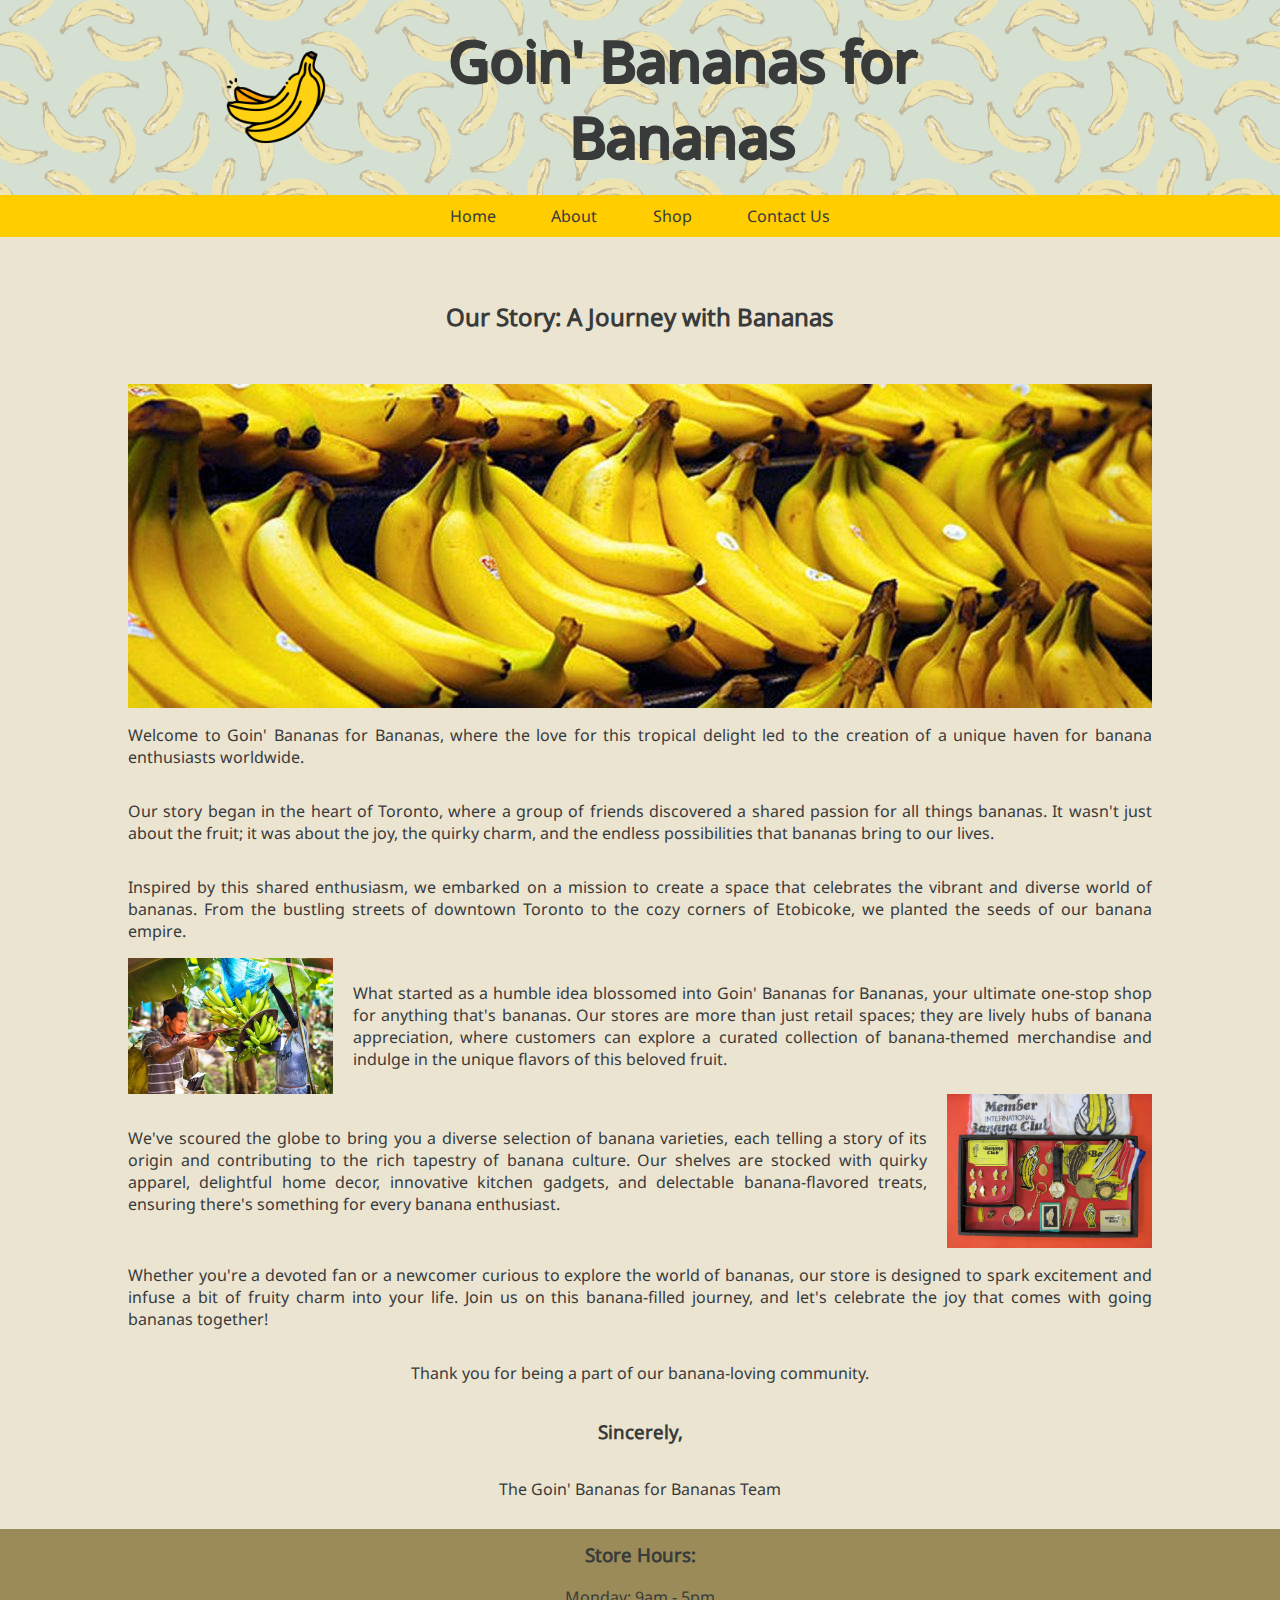
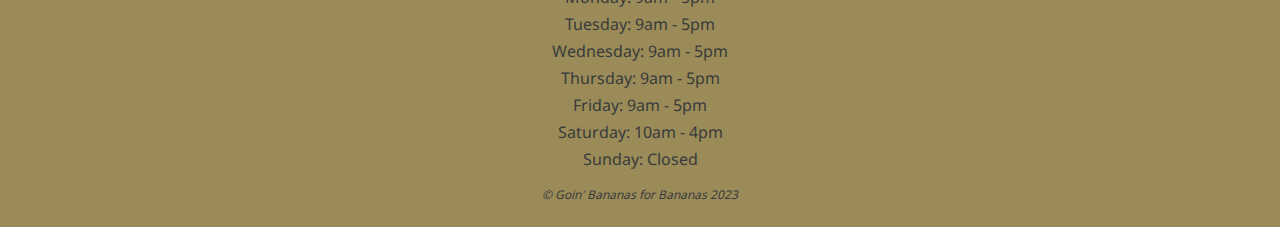
<file: webpages/about.html>
<!DOCTYPE html>
<html lang="en">
<head>
    <meta charset="UTF-8">
    <meta name="viewport" content="width= device-width, initial-scale=1.0">
    <title>About Us</title>
    <link rel="stylesheet" href="../css/style.css">
    <link rel="icon" href="../images/favicon.ico">
</head>
<body class="flex">
<header class="center-text">
    <div class="header-content">
        <img src="../images/logo.png" alt="Logo" id="header-logo">
        <div>
            <h1 id="banner-text-small"> Goin' Bananas for Bananas </h1>
        </div>
    </div>
</header>

<nav id="top-navbar">
    <a href="../index.html">Home</a>
    <a href="#">About</a>
    <a href="shop.html">Shop</a>
    <a href="contact-us.html">Contact Us</a>
</nav>

<main class="flex">

    <h2>Our Story: A Journey with Bananas</h2>

    <img src="../images/banana-row.jpg" alt="Bananas arranged in a row">

    <p>
        Welcome to Goin' Bananas for Bananas, where the love for this tropical delight led to the creation of a unique
        haven for banana enthusiasts worldwide.
    </p>

    <p>
        Our story began in the heart of Toronto, where a group of friends discovered a shared passion for all things
        bananas. It wasn't just about the fruit; it was about the joy, the quirky charm, and the endless possibilities
        that bananas bring to our lives.
    </p>

    <p>
        Inspired by this shared enthusiasm, we embarked on a mission to create a space that celebrates the vibrant and
        diverse world of bananas. From the bustling streets of downtown Toronto to the cozy corners of Etobicoke, we
        planted the seeds of our banana empire.
    </p>

    <div class="flex-container">
        <img class="small-image" src="../images/harvest.jpg" alt="Harvesting bananas">
        <p>
            What started as a humble idea blossomed into Goin' Bananas for Bananas, your ultimate one-stop shop for anything
            that's bananas. Our stores are more than just retail spaces; they are lively hubs of banana appreciation, where
            customers can explore a curated collection of banana-themed merchandise and indulge in the unique flavors of
            this beloved fruit.
        </p>
    </div>

    <div class="flex-container merch">
        <p>
            We've scoured the globe to bring you a diverse selection of banana varieties, each telling a story of its origin
            and contributing to the rich tapestry of banana culture. Our shelves are stocked with quirky apparel, delightful
            home decor, innovative kitchen gadgets, and delectable banana-flavored treats, ensuring there's something for
            every banana enthusiast.
        </p>
        <img class="small-image" src="../images/banana-merch.jpg" alt="Banana merchandise">
    </div>
    <p>
        Whether you're a devoted fan or a newcomer curious to explore the world of bananas, our store is designed to
        spark excitement and infuse a bit of fruity charm into your life. Join us on this banana-filled journey, and
        let's celebrate the joy that comes with going bananas together!
    </p>

    <p>Thank you for being a part of our banana-loving community.</p>

    <h3>Sincerely,</h3>

    <p>The Goin' Bananas for Bananas Team</p>
</main>

<footer>
    <h3>Store Hours:</h3>

    <ul>
        <li>Monday: 9am - 5pm</li>
        <li>Tuesday: 9am - 5pm</li>
        <li>Wednesday: 9am - 5pm</li>
        <li>Thursday: 9am - 5pm</li>
        <li>Friday: 9am - 5pm</li>
        <li>Saturday: 10am - 4pm</li>
        <li>Sunday: Closed</li>
    </ul>

    <p id="copy" class="center-text"> &copy; Goin' Bananas for Bananas 2023 </p>
</footer>
</body>
</html>

<!--
Credits:
Banana row image: https://intrans.iastate.edu/app/uploads/2019/10/banana_food_cover_3-1024x324.jpg
Harvesting bananas image: https://www.fyffes.com/wp-content/uploads/2021/01/3_Harvesting-by-hand-768x512.jpg
Banana merch image: https://s.wsj.net/public/resources/images/OB-HX685_0322ba_NS_20100322154202.jpg
-->
</file>
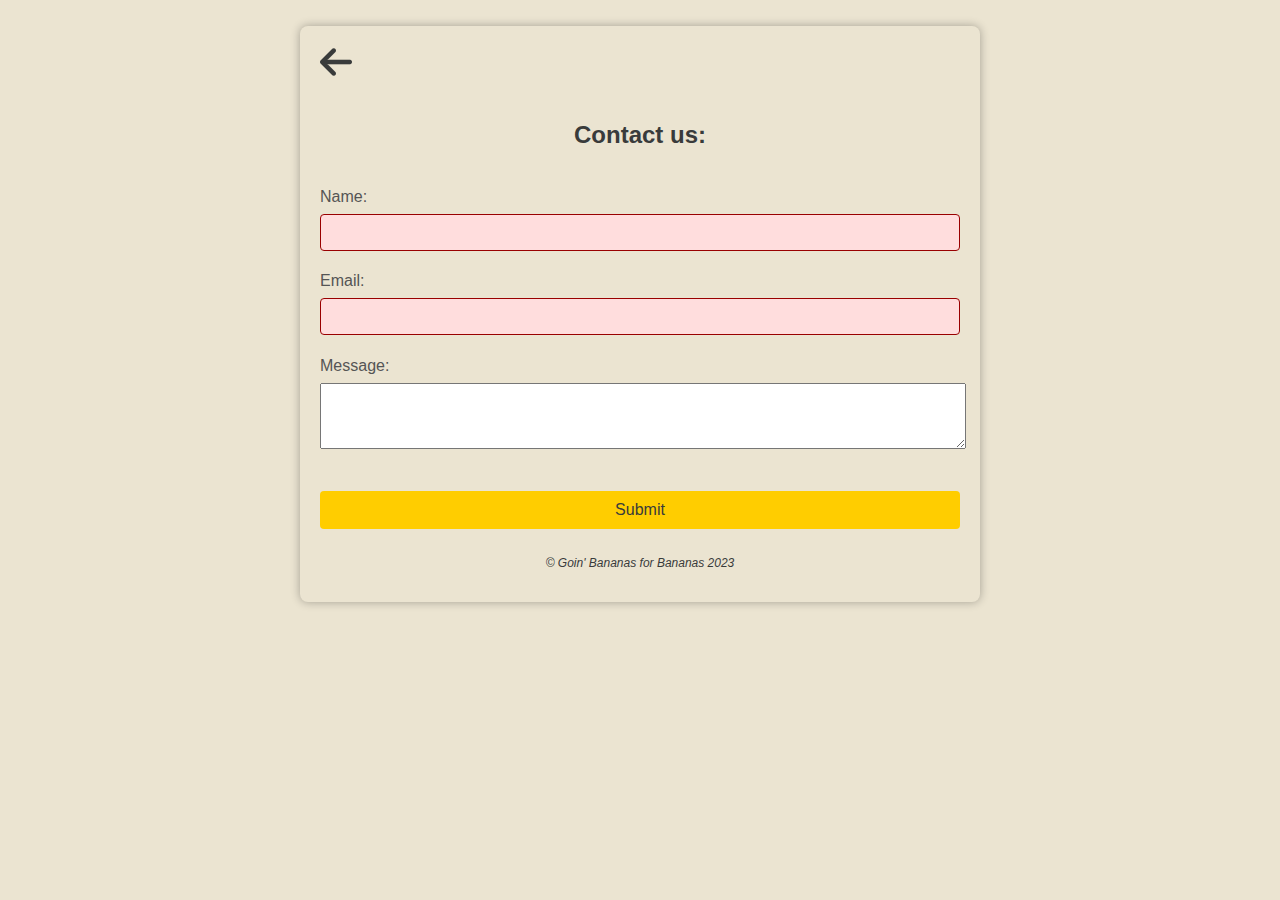
<file: webpages/contact-us.html>
<!DOCTYPE html>
<html lang="en">
<head>
    <meta charset="UTF-8">
    <meta name="viewport" content="width= device-width, initial-scale=1.0">
    <link rel="stylesheet" href="../css/style.css">
    <link rel="icon" href="../images/favicon.ico">
    <script src="../js/script.js"></script>
    <title>Contact Us</title>
</head>
<body id="contact-wrapper">
    <main id="contact-body">
        <a href="../index.html" id="backBtn">
            <img src="../images/arrow.png" alt="Back to index" width="32px" height="32px">
        </a>

        <h2>Contact us: </h2>

        <form id="contact-form" novalidate>
            <label for="name">Name:</label>
            <input type="text" id="name" name="name" required>
            <span id="name-error" class="error-message"></span>

            <label for="email">Email:</label>
            <input type="email" id="email" name="email" pattern=".+\..+" required>
            <span id="email-error" class="error-message"></span>

            <label for="message">Message:</label>
            <textarea id="message" name="message" rows="4" required></textarea>
            <span id="message-error" class="error-message"></span>

            <input type="submit" value="Submit" class="button" id="submitBtn">
        </form>

        <p id="copy"> &copy; Goin' Bananas for Bananas 2023 </p>
    </main>

    <script>
        contact_script();
    </script>
</body>
</html>

<!--
Credits:
Back icon created by Kirill Kazachek - Flaticon https://www.flaticon.com/free-icons/arrow
-->
</file>
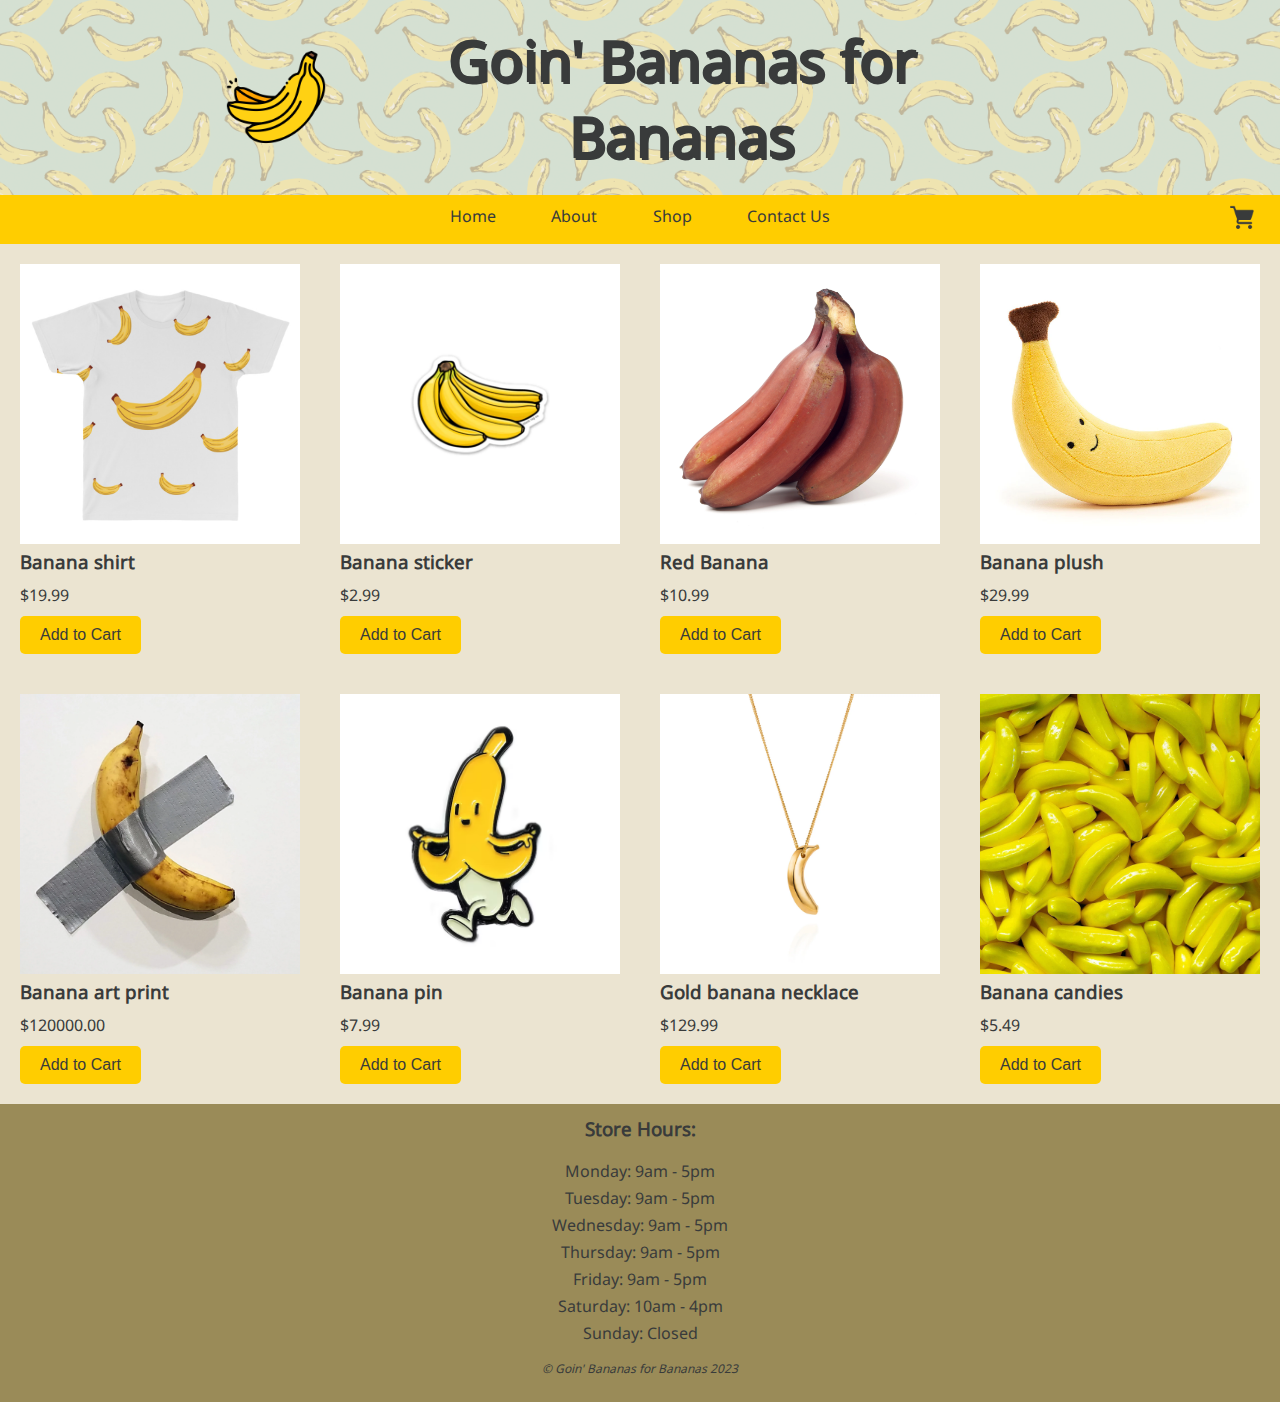
<file: webpages/shop.html>
<!DOCTYPE html>
<html lang="en">
<head>
    <meta charset="UTF-8">
    <meta name="viewport" content="width= device-width, initial-scale=1.0">
    <title>Shop</title>
    <link rel="stylesheet" href="../css/style.css">
    <link rel="icon" href="../images/favicon.ico">
    <link rel="stylesheet" href="../css/magnific-popup.css">
</head>
<body>
    <header class="center-text">
        <div class="header-content">
            <img src="../images/logo.png" alt="Logo" id="header-logo">
            <div>
                <h1 id="banner-text-small"> Goin' Bananas for Bananas </h1>
            </div>
        </div>
    </header>

    <nav id="top-navbar">
        <a href="../index.html">Home</a>
        <a href="about.html">About</a>
        <a href="#">Shop</a>
        <a href="contact-us.html">Contact Us</a>
        <a href="#shopping-cart" class="cart-button open-cart">
            <img src="../images/cart.png" alt="Cart button">
        </a>
    </nav>

    <div id="shopping-cart" class="white-popup mfp-hide"></div>

    <div id="item-listing">
        <div class="product-item">
            <img src="../images/banana-shirt.jpg" alt="A white t-shirt with banana prints">
            <h3>Banana shirt</h3>
            <p class="price">$19.99</p>
            <button>Add to Cart</button>
        </div>

        <div class="product-item">
            <img src="../images/banana-sticker.png" alt="A small banana sticker">
            <h3>Banana sticker</h3>
            <p class="price">$2.99</p>
            <button>Add to Cart</button>
        </div>

        <div class="product-item">
            <img src="../images/red-banana.png" alt="A red banana">
            <h3>Red Banana</h3>
            <p class="price">$10.99</p>
            <button>Add to Cart</button>
        </div>

        <div class="product-item">
            <img src="../images/banana-plush.jpg" alt="A banana plush toy">
            <h3>Banana plush</h3>
            <p class="price">$29.99</p>
            <button>Add to Cart</button>
        </div>

        <div class="product-item">
            <img src="../images/banana-art.jpg" alt="A print of a banana artwork">
            <h3>Banana art print</h3>
            <p class="price">$120000.00</p>
            <button>Add to Cart</button>
        </div>

        <div class="product-item">
            <img src="../images/banana-pin.jpg" alt="A banana pin">
            <h3>Banana pin</h3>
            <p class="price">$7.99</p>
            <button>Add to Cart</button>
        </div>

        <div class="product-item">
            <img src="../images/banana-necklace.jpg" alt="A gold banana necklace">
            <h3>Gold banana necklace</h3>
            <p class="price">$129.99</p>
            <button>Add to Cart</button>
        </div>

        <div class="product-item">
            <img src="../images/banana-candies.jpg" alt="Banana candies">
            <h3>Banana candies</h3>
            <p class="price">$5.49</p>
            <button>Add to Cart</button>
        </div>
    </div>

    <footer>
        <h3>Store Hours:</h3>

        <ul>
            <li>Monday: 9am - 5pm</li>
            <li>Tuesday: 9am - 5pm</li>
            <li>Wednesday: 9am - 5pm</li>
            <li>Thursday: 9am - 5pm</li>
            <li>Friday: 9am - 5pm</li>
            <li>Saturday: 10am - 4pm</li>
            <li>Sunday: Closed</li>
        </ul>

        <p id="copy" class="center-text"> &copy; Goin' Bananas for Bananas 2023 </p>
    </footer>

    <script src="../js/jquery.min.jsm.js"></script>
    <script src="../js/jquery.magnific-popup.min.jsm.js"></script>
    <script src="../js/cart.js"></script>
</body>
</html>

<!--
Credits:
Banana plush image from: https://www.walmart.ca/en/ip/Banana-Plush-Toy-Cute-Cartoon-Stuffed-Furit-Pillow-For-Home-Decor-Or-Kids-single-Banana-19-6-Inches/PRD6MYXPZCZ3W9T
Banana necklace image from: https://www.leerenee.com/cdn/shop/products/Banananecklacegold-1500px_1800x1800.jpg?v=1641290451
Banana candy image from: https://i.ebayimg.com/images/g/CoAAAOSwRFVkAk81/s-l1200.webp
Banana pin image from: https://i.etsystatic.com/7912176/r/il/06147a/3918040933/il_570xN.3918040933_f67o.jpg
Banana artwork image from: https://static.independent.co.uk/s3fs-public/thumbnails/image/2019/12/08/08/banana-artwork-1.jpg?width=1200
-->
</file>
<file: css/style.css>
/*
#393B3B for Black
#EBE4D1 for White
#FFCD00 for Yellow
#9A8B58 for Yellow Accent
*/


@font-face {
    font-family: "Noto Sans";
    src: url("../etc/NotoSans-Regular.ttf");
}

body {
    font-family: "Noto Sans", sans-serif;
    background: #EBE4D1;
    color: #393B3B;
    margin: 0;
    font-size: 16px;
    text-align: justify;
    height: 100%;
}

a {
    text-decoration: none;
}

header {
    background-image: url("../images/heroimg.png");
    background-size: contain;
    box-sizing: content-box;
    margin: 0;
    width: 100%;
}

#header-logo {
    width: 100px;
    height: auto;
}

.header-content {
    display: flex;
    align-items: center;
    justify-content: center;
    gap: 20px;
    background: rgba(235, 228, 209, 0.7);
}

#banner-text, #banner-subtext {
    text-shadow: 2px 2px;
    margin: 0;
    box-sizing: content-box;
}

#banner-text {
    font-size: 64px;
    padding: 3% 3% 0 3%;
    margin-left: -5%;
}

#banner-subtext {
    font-size: 32px;
    padding-bottom: 3%;
    margin-left: -5%;
}

#banner-text-small {
    text-shadow: 2px 2px;
    box-sizing: content-box;
    font-size: 56px;
    padding: 3% 3% 3% 3%;
    margin: 0 0 0 -5%;
}

main {
    margin: 1%;
    box-sizing: content-box;
    float: left;
    width: 83%;
}

nav ul {
    list-style: none;
}

nav li {
    margin: 10% 0;
}

nav {
    margin: 1% 0;
    width: 15%;
    height: 100vh;
    float: left;
    background: #FFCD00;
    padding-bottom: 50vh;
}

.body-image {
    width: 300px;
    height: auto;
}

.large-image {
    width: 500px;
    height: auto;
}

footer {
    clear: both;
    width: 100%;
    height: 10%;
    background: #9A8B58;
    box-sizing: content-box;
    margin: 0;
    padding: 1% 0;
    text-align: center;
}

footer h3 {
    margin-top: 0;
}

footer ul {
    list-style-type: none;
    padding: 0;
}

footer ul li {
    margin: 5px 0;
}

a:link {
    color: #393B3B;
}

a:hover {
    color: #EBE4D1;
}

a:visited {
    color: #9A8B58;
}

section {
    float: left;
    text-align: center;
}

.section-3 {
    width: 33%;
}

.section-2 {
    width: 50%;
}

.center-container {
    display: flex;
    align-content: center;
    align-items: center;
    justify-content: center;
}

.clear-float {
    clear: both;
}

h2 {
    padding: 3% 0;
}

.center-text {
    text-align: center;
}

#contact-wrapper {
    font-family: 'Arial', sans-serif;
    background-color: #EBE4D1;
    margin: 0;
    display: flex;
    justify-content: center;
    align-items: center;
    height: 100%;
}

#contact-body {
    margin: 2% auto;
    background-color: #EBE4D1;
    border-radius: 8px;
    box-shadow: 0 0 10px rgba(0, 0, 0, 0.3);
    padding: 20px;
    width: 50%;
}

#copy {
    color: #393B3B;
    text-align: center;
    font-size: 12px;
    font-style: italic;
}

h2 {
    color: #393B3B;
    text-align: center;
}

label {
    display: block;
    margin-bottom: 8px;
    color: #555;
}

legend {
    font-size: 18px;
    font-weight: bold;
}

input {
    width: 100%;
    padding: 10px;
    margin-bottom: 15px;
    border: 1px solid #ddd;
    border-radius: 4px;
    box-sizing: border-box;
}

input:invalid {
    border-color: #900;
    background-color: #FDD;
}

textarea {
    width: 100%;
    resize: vertical;
    margin-bottom: 0;
}

#submitBtn {
    margin-top: 5%;
}

.button {
    width: 100%;
    background-color: #FFCD00;
    color: #393B3B;
    padding: 10px;
    border: none;
    border-radius: 4px;
    cursor: pointer;
    font-size: 16px;
    transition: background-color 0.3s;
}

.button:hover {
    background-color: #9A8B58;
}

.error-message {
    color: #e74c3c;
    font-size: 12px;
    text-align: left;
    display: block;
    margin-top: 5px;
    margin-bottom: 1%;
}

.error {
    border-color: #e74c3c;
}

#backBtn {
    top: 10px;
    left: 10px;
}

#top-navbar {
    text-align: center;
    color: #FFCD00;
    padding: 10px 0;
    width: 100%;
    margin: 0;
    min-height: auto;
    height: 15%;
}

#top-navbar a {
    display: inline-block;
    padding: 0 2%;
}

.product-item {
    margin: 10px;
    padding: 10px;
    width: calc(25% - 20px);
    box-sizing: border-box;
    float: left;
}

.product-item img {
    width: 100%;
    height: auto;
    object-fit: cover;
}

.product-item h3 {
    margin: 0 0 10px 0;
}

.product-item p {
    margin: 0 0 10px 0;
}

.product-item button {
    background-color: #FFCD00;
    color: #393B3B;
    padding: 10px;
    border: none #fff;
    border-radius: 4px;
    cursor: pointer;
    font-size: 16px;
    transition: background-color 0.3s;
}

.product-item button:hover {
    background-color: #9A8B58;
}

#shopping-cart {
    border: 1px solid #ddd;
    margin: 10px;
    padding: 10px;
    width: calc(25% - 20px);
    box-sizing: border-box;
    float: right;
}

#checkout-button {
    background-color: #FFCD00;
    color: #393B3B;
    padding: 10px;
    border: none;
    border-radius: 4px;
    cursor: pointer;
    font-size: 16px;
    transition: background-color 0.3s;
    margin-top: 10px;
}

#checkout-button:hover {
    background-color: #9A8B58;
}

.cart-button {
    float: right;
    margin-left: -50%;
}

.cart-button img {
    max-width: 24px;
    max-height: 24px;
    width: auto;
    height: auto;
}

.white-popup .cart-item {
    display: flex;
    align-items: center;
    justify-content: space-between;
    margin-bottom: 20px;
}

.white-popup .cart-item img {
    width: 50px;
    height: auto;
    margin-right: 10px;
}

.white-popup .cart-item .item-details {
    flex-grow: 1;
}

.white-popup .cart-item .item-details .item-name {
    font-weight: bold;
}

.white-popup .cart-item .item-details .item-price {
    color: #666;
}

.white-popup .cart-item .item-quantity {
    width: 50px;
    text-align: center;
}

.white-popup .cart-total {
    text-align: right;
    font-weight: bold;
    margin-top: 20px;
}

.product-item button {
    background: #FFCD00;
    color: #393B3B;
    padding: 10px 20px;
    border: none;
    border-radius: 5px;
    cursor: pointer;
    transition: background 0.3s ease-in-out;
}

.product-item button:hover {
    background: #9A8B58;
}

.product-item button.added {
    background: #4CAF50;
}

.white-popup {
    position: fixed;
    right: 0;
    top: 0;
    bottom: 0;
    background: #EBE4D1;
    border-left: 1px solid #9A8B58;
    border-radius: 0;
    padding: 20px;
    box-shadow: -2px 0 5px rgba(0,0,0,0.15);
    width: 500px;
    height: 100vh;
    overflow-y: auto;
    color: #393B3B;
    font-family: "Noto Sans", sans-serif;
}

.white-popup h2 {
    text-align: center;
    color: #393B3B;
}

.white-popup .checkout {
    background-color: #FFCD00;
    color: #393B3B;
    padding: 10px;
    border: none;
    border-radius: 4px;
    cursor: pointer;
    font-size: 16px;
    transition: background-color 0.3s;
    width: 100%;
    margin-top: 20px;
}

.white-popup {
    width: 500px !important;
}

.white-popup table {
    width: 100%;
    border-collapse: collapse;
}

.white-popup th, .white-popup td {
    padding: 10px;
    text-align: left;
}

.white-popup th {
    background-color: #9A8B58;
    color: #EBE4D1;
}

.white-popup td {
    border-top: 1px solid #ddd;
}

.checkout:hover {
    background-color: #9A8B58;
}

button.mfp-close {
    color: #FF6347;
    font-size: 32px;
    transition: color 0.3s ease;
}

button.mfp-close:hover {
    color: #FF4500;
}

p.cart-empty {
    font-size: 20px;
    color: #808080;
    text-align: center;
}

body.flex {
    display: flex;
    flex-direction: column;
    align-items: center;
}

main.flex {
    display: flex;
    flex-direction: column;
    align-items: center;
    width: 80%;
}

main img {
    max-width: 100%;
    height: auto;
}

.flex-container {
    display: flex;
    align-items: center;
    gap: 20px;
}

.merch {
    flex-direction: row;
}

.small-image {
    max-width: 20%;
    height: auto;
}

@media screen and (max-width: 760px) {
    #banner-text-small {
        font-size: 32px;
    }

    nav {
        height: 15%;
    }

    #top-navbar a {
        display: block;
        padding: 10px;
        clear: both;
    }

    .cart-button {
        float: none;
        margin-left: 0;
    }

    .product-item {
        width: 100%;
    }

    body {
        font-size: 14px;
    }

    main p {
        margin-right: 2%;
        margin-left: 2%;
    }

    .product-item img {
        max-width: 100%;
        height: auto;
    }

    .white-popup {
        width: 100% !important;
    }

    #item-listing {
        display: block;
    }

    .product-item {
        margin: auto;
    }

    #contact-body {
        width: 90%;
    }

    input, textarea {
        width: 100%;
    }

    #submitBtn, .button {
        width: 100%;
    }

    #banner-text {
        font-size: 32px;
        margin: 0;
    }

    #banner-subtext {
        font-size: 16px;
        text-shadow: none;
        margin: 0;
    }

    #banner-text-small {
        font-size: 32px;
        margin: 0;
    }

    #header-logo {
        display: none;
    }

    nav {
        width: 100%;
        padding-bottom: unset;
    }

    nav ul {
        display: flex;
        flex-direction: column;
        align-items: center;
        padding-left: 0;
    }

    nav li {
        margin: 5% 0;
    }

    main {
        width: 100%;
    }

    .section-3 {
        width: 100%;
    }

    .section-2 {
        width: 100%;
    }

    #item-listing * {
        text-align: center;
    }
}

@media screen and (max-width: 760px) and (orientation: portrait) {
    .small-image {
        display: none;
    }
}
</file>
